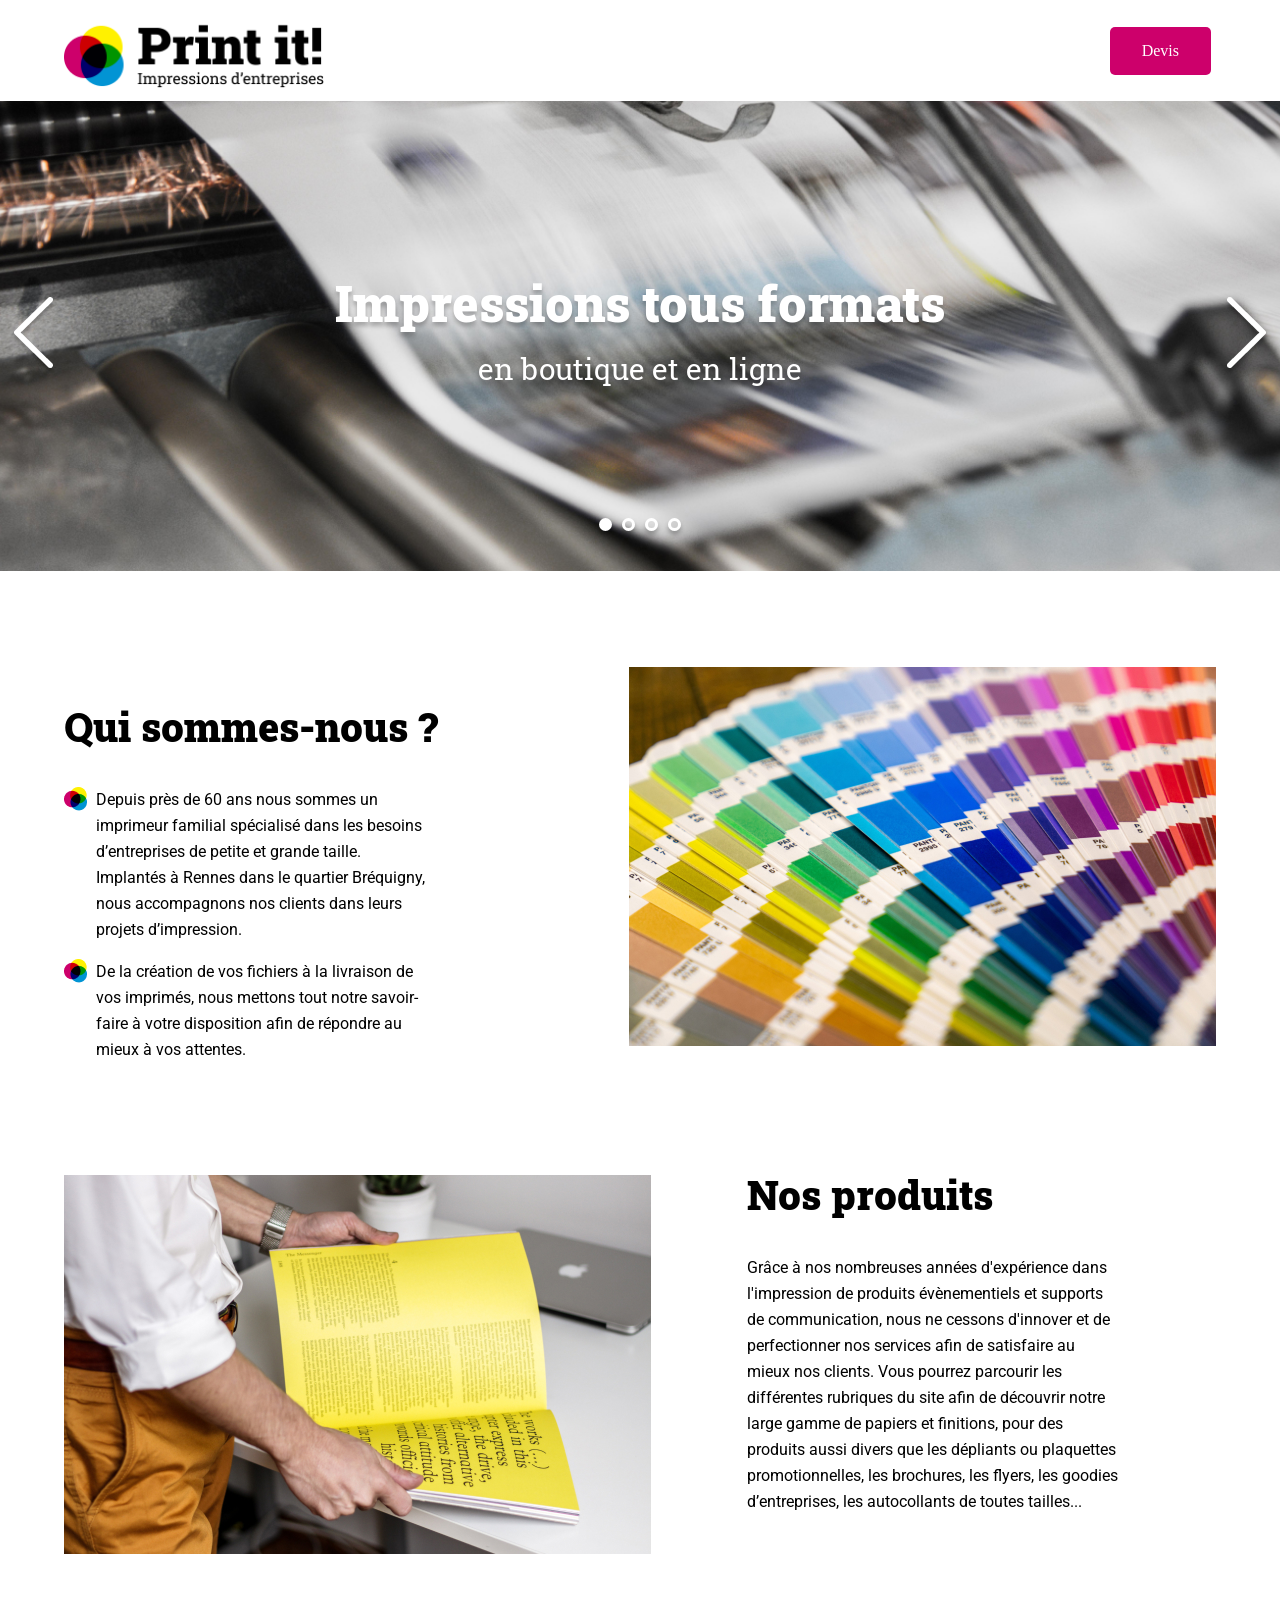
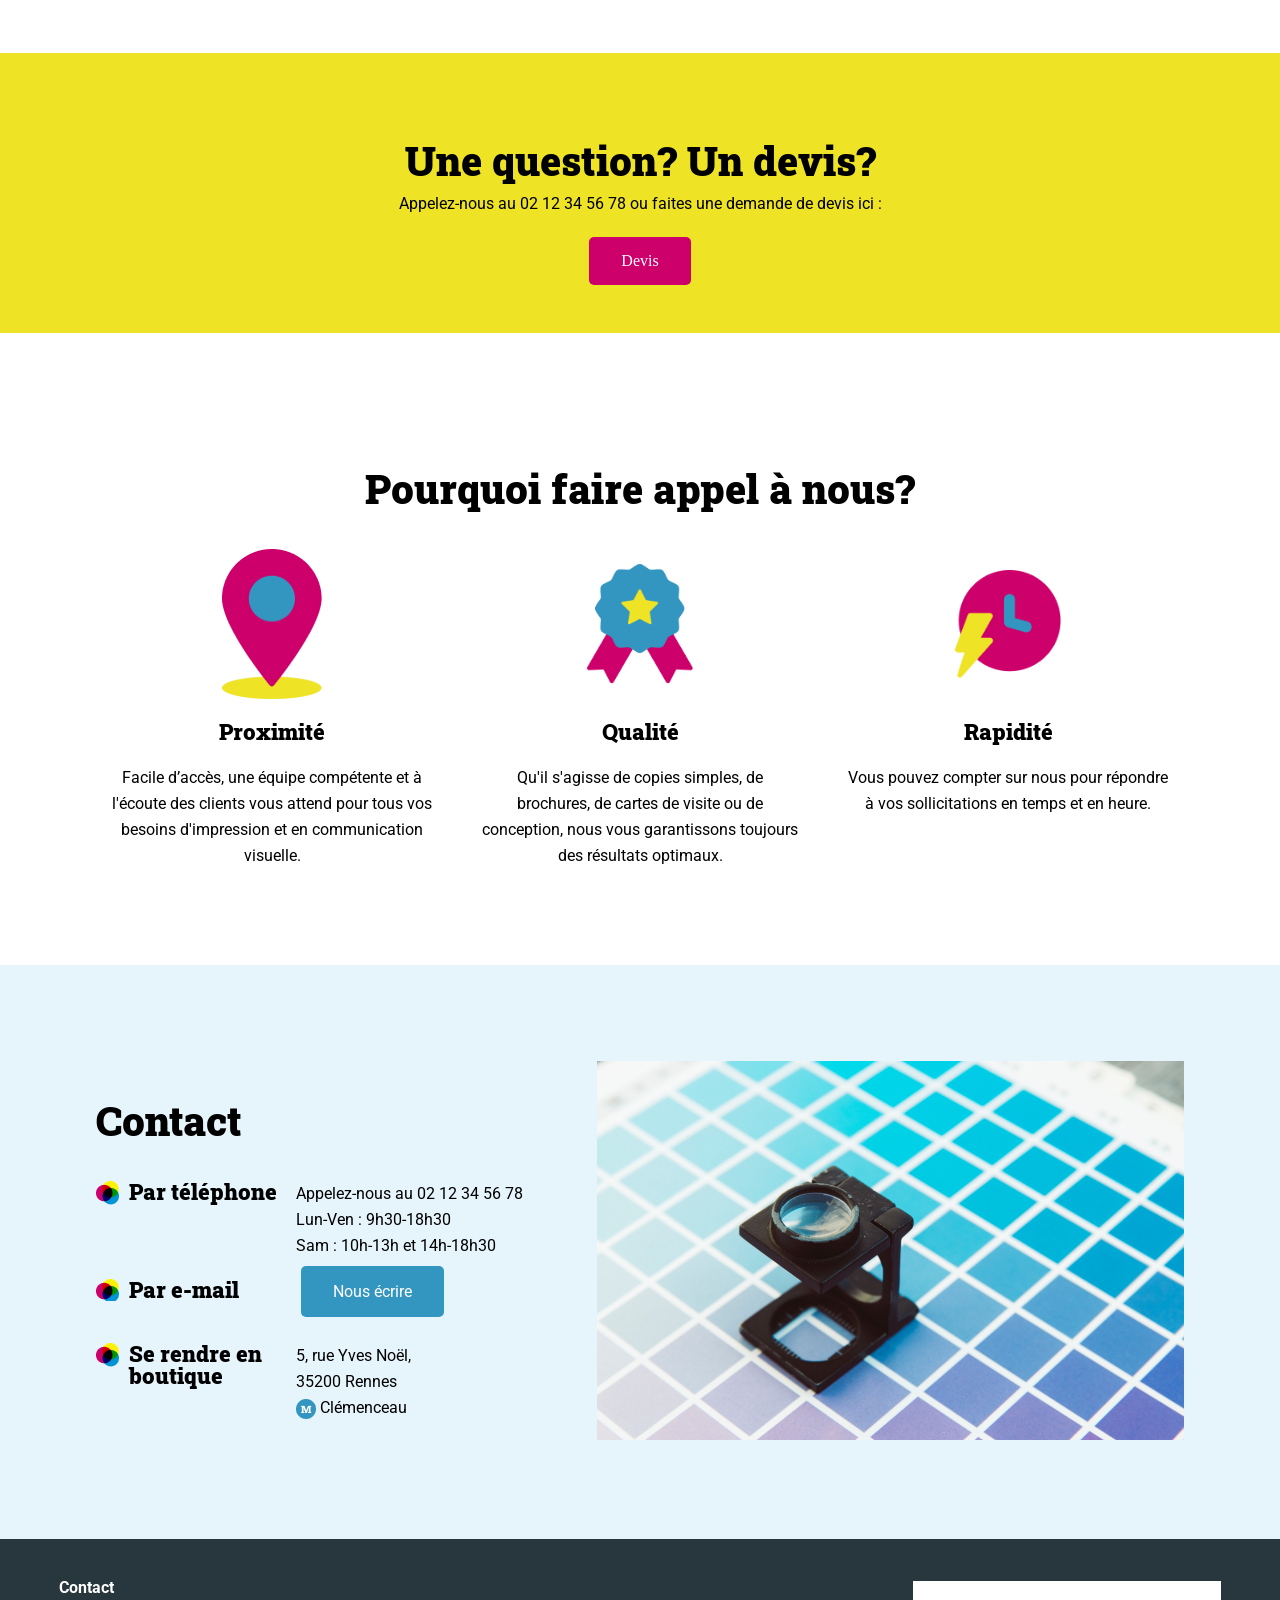
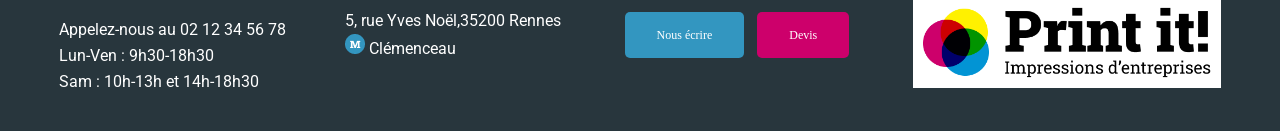
<file: index.html>
<!DOCTYPE html>
<html lang="fr">
<head>
	<meta charset="UTF-8">
	<meta name="viewport" content="width=device-width, initial-scale=1.0">
	<title>Print it ! - Impressions d'entreprise</title>
	<script src="./assets/script.js" defer></script>
	<link rel="stylesheet" href="./assets/style.css">
	<link rel="preconnect" href="https://fonts.googleapis.com">
	<link rel="preconnect" href="https://fonts.gstatic.com" crossorigin>
	<link href="https://fonts.googleapis.com/css2?family=Roboto:wght@400;700&family=Roboto+Slab:wght@400;900&display=swap" rel="stylesheet">
</head>
<body>
<header class="container">
	<h1>
		<img class="logo" src="./assets/images/logo.png" alt="Print it ! Impressions d'entreprises" >
	</h1>
	<a class="btn devis" href="mailto:contact@print-it.tld">Devis</a>
</header>
<main>
	<div id="banner">
		<img class="arrow arrow_left" src="./assets/images/arrow_left.png" alt="Fléche gauche">
		<img class="arrow arrow_right" src="./assets/images/arrow_right.png" alt="Fléche droite">
		<img class="banner-img" src="./assets/images/slideshow/slide1.jpg" alt="Banner Print-it">
		<p>Impressions tous formats <span>en boutique et en ligne</span></p>
		<div class="dots">
		</div>
	</div>
	<section id="about-us" class="container">
		<div>
			<h2>Qui sommes-nous ?</h2>
			<ul>
				<li>Depuis près de 60 ans nous sommes un imprimeur familial spécialisé dans les besoins d’entreprises de petite et grande taille. Implantés à Rennes dans le quartier Bréquigny, nous accompagnons nos clients dans leurs projets d’impression.</li>
				<li>De la création de vos fichiers à la livraison de vos imprimés, nous mettons tout notre savoir-faire à votre disposition afin de répondre au mieux à vos attentes.</li>
			</ul>
		</div>
		<aside>
			<img src="./assets/images/colors.jpg" alt="palette multicolore">
		</aside>
	</section>
	<section id="products" class="container">
		<div>
			<h2>Nos produits</h2>
			<p>Grâce à nos nombreuses années d'expérience dans l'impression de produits évènementiels et supports de communication, nous ne cessons d'innover et de perfectionner nos services afin de satisfaire au mieux nos clients. Vous pourrez parcourir les différentes rubriques du site afin de découvrir notre large gamme de papiers et finitions, pour des produits aussi divers que les dépliants ou plaquettes promotionnelles, les brochures, les flyers, les goodies d’entreprises, les autocollants de toutes tailles... </p>
		</div>
		<aside>
			<img src="./assets/images/yellow-book.jpg" alt="Imprimeur avec un livre jaune dans les mains">
		</aside>

	</section>
	<section id="question" class="bg-yellow">
		<h2>Une question? Un devis?</h2>
		<p>Appelez-nous au 02 12 34 56 78 ou faites une demande de devis ici :</p>
		<a href="mailto:contact@print-it.tld" class="btn devis">Devis</a>
	</section>
	<section id="why-us" class="container">
		<h2>Pourquoi faire appel à nous?</h2>
		<div>
			<article>
				<img src="./assets/images/proximity-icon.png" alt="Icone Proximité">
				<h3>Proximité</h3>
				<p>Facile d’accès, une équipe compétente et à l'écoute des clients vous attend pour tous vos besoins d'impression et en communication visuelle.</p>
			</article>
			<article>
				<img src="./assets/images/quality-icon.png" alt="Icone Qualité">
				<h3>Qualité</h3>
				<p>Qu'il s'agisse de copies simples, de brochures, de cartes de visite ou de conception, nous vous garantissons toujours des résultats optimaux.</p>
			</article>
			<article>
				<img src="./assets/images/speedy-icon.png" alt="Rapidité Qualité">
				<h3>Rapidité</h3>
				<p>Vous pouvez compter sur nous pour répondre à vos sollicitations en temps et en heure.</p>
			</article>
		</div>
	</section>
	<section id="contact" class="bg-lightblue">
		<div class="container">
			<div>
				<h2>Contact</h2>
				<div>
					<h3>Par téléphone</h3>
					<ul>
						<li>Appelez-nous au 02 12 34 56 78</li>
						<li>Lun-Ven : 9h30-18h30</li>
						<li>Sam : 10h-13h et 14h-18h30</li>
					</ul>
				</div>
				<div>
					<h3>Par e-mail</h3>
					<p>
						<a href="mailto:contact@print-it.tld" class="btn">Nous écrire</a>
					</p>
				</div>
				<div>
					<h3>Se rendre en boutique</h3>
					<p>5, rue Yves Noël,<br>
						35200 Rennes<br>
						<img class="inline-icon" src="./assets/images/metro.png" alt="metro"/> Clémenceau</p>
				</div>
			</div>
			<div>
				<img src="./assets/images/magnifying-glass.jpg" alt="Loupe avec palette bleue">
			</div>

		</div>
	</section>
</main>
<footer>
	<div>
		<p class="footer-contact">Contact</p>
		<ul>
			<li>Appelez-nous au 02 12 34 56 78</li>
			<li>Lun-Ven : 9h30-18h30</li>
			<li>Sam : 10h-13h et 14h-18h30</li>
		</ul>
	</div>
	<div>
		<p>5, rue Yves Noël,35200 Rennes<br>
			<img src="./assets/images/metro.png" alt="metro"/> Clémenceau</p>
	</div>
	<div>
		<a href="mailto:contact@print-it.tld" class="btn">Nous écrire</a>
		<a href="mailto:contact@print-it.tld?subject=Demande&nbsp;de&nbsp;devis" class="btn devis">Devis</a>
	</div>
	<div>
		<img class="footer-logo" src="./assets/images/logo.png" alt="Print it ! Impressions d'entreprises" >
	</div>
</footer>
<script src="./assets/script.js"></script>
</body>
</html>
</file>
<file: assets/style.css>
/* variables declaration */
:root {
	--primary-color: #3396C0;
	--secondary-color: #CD006B;
	--third-color: #EEE325;
}

/* Reset CSS */
* {
	-webkit-box-sizing: border-box;
	-moz-box-sizing: border-box;
	box-sizing: border-box;
}
html, body, div, span, applet, object, iframe,
h1, h2, h3, h4, h5, h6, p, blockquote, pre,
a, abbr, acronym, address, big, cite, code,
del, dfn, em, img, ins, kbd, q, s, samp,
small, strike, strong, sub, sup, tt, var,
b, u, i, center,
dl, dt, dd, ol, ul, li,
fieldset, form, label, legend,
table, caption, tbody, tfoot, thead, tr, th, td,
article, aside, canvas, details, embed,
figure, figcaption, footer, header, hgroup,
menu, nav, output, ruby, section, summary,
time, mark, audio, video {
	margin: 0;
	padding: 0;
	border: 0;
	font: inherit;
	font-size: 100%;
	vertical-align: baseline;
}
/* HTML5 display-role reset for older browsers */
article, aside, details, figcaption, figure,
footer, header, hgroup, menu, nav, section {
	display: block;
}
body {
	line-height: 1;
}
ol, ul {
	list-style: none;
}
blockquote, q {
	quotes: none;
}
blockquote:before, blockquote:after,
q:before, q:after {
	content: none;
}
table {
	border-collapse: collapse;
	border-spacing: 0;
}
body {

}
section {
	margin-block: 6em;
}
h2 {
	font-family: 'Roboto Slab', sans-serif;
	font-size: 40px;
	font-weight: 900;
	margin-block: 1em;
}
h3{
	font-family: 'Roboto Slab', sans-serif;
	font-size: 22px;
	font-weight: 900;
	margin-block: 1em;
}

p, li {
	font-family: Roboto, sans-serif;
	font-size: 16px;
	line-height: 26px;
}
.container {
	max-width: 1440px;
	margin-inline:auto;
	padding-inline: 5%;
}
header {
	display: flex;
	justify-content: space-between;
	align-items: center;
}
.logo{
	width: 260px;
	margin-block: 10px;
}

.btn {
	background-color: var(--primary-color) ;
	padding: 16px 32px;
	margin-inline:5px;
	border-radius: 5px;
	color: white;
	text-decoration: none;
}
.devis {
	background-color: var(--secondary-color);
}

#banner {
	display: flex;
	flex-direction: column;
	align-items: center;
	justify-content: center;
	width: 100%;
	min-height: 470px;
	position: relative;
}
.banner-img {
	position: absolute;
	width: 100%;
	height: 100%;
	z-index: -1;
	object-fit: cover;
	object-position: center;
}
/* Code CSS en prévision de l'ajout d'un carousel pour la bannière */
/* Gestion des fleches du carrousel */
#banner .arrow {
	position: absolute;
}
#banner .arrow_left {
	left: 10px;
}
#banner .arrow_right {
	right: 10px;
}


/* Gestion des points du carrousel */
.dots {
	position: absolute;
	bottom: 40px;
	display: flex;
}
.dot {
	margin-inline: 5px;
	width: 13px;
	height: 13px;
	background-color: #ffffff00;
	border: 3px solid #fff;
	border-radius: 100%;
	box-shadow: 0 4px 4px rgba(0, 0, 0, 0.25);;
}
.dot_selected {
	background-color: #fff;
}
/* Fin du code CSS pour le carousel */
#banner p {
	font-family: 'Roboto Slab', sans-serif;
	font-weight: 900;
	font-size: 50px;
	line-height: 66px;
	color: white;
	text-shadow: 0 4px 4px rgba(0, 0, 0, 0.25);
	text-align: center;
}
#banner span {
	display: block;
	font-weight: 400;
	font-size: 30px;
}
#about-us {
	display: flex;
}
#about-us article, #about-us aside {
	flex:1;
}
#about-us li {
	background: url("./images/tricolor-icon.png") no-repeat left top;
	font-size: 16px;
	line-height: 26px;
	padding-left:2em;
	width: 65%;
	margin-bottom: 1em;

}

#products {
	display: flex;
	align-items: flex-start;
	flex-direction: row-reverse;
}
#products div, #products aside {
	flex:1;
}
#products div {
	padding: 0 6em;
}
#products h2 {
	margin-top: 0;
}
.bg-yellow {
	background-color: var(--third-color);
}
#question {
	display: flex;
	flex-direction: column;
	align-items: center;
	padding-block: 3em;
}
#question h2 {
	margin-bottom: 10px;
}
#question p {
	margin-bottom: 20px;
}

#why-us {
	display: flex;
	flex-direction: column;
	text-align: center;
}
#why-us > div{
	display: flex;
	justify-content: space-evenly;
}
#why-us article {
	max-width: 320px;
	display: flex;
	flex-direction: column;
}
#why-us img {
	width: 33%;
	height: 150px;
	text-align: center;
	margin-inline: auto;
	margin-block: 0;
	object-fit: contain;
}

.bg-lightblue{
	background-color: #E6F4FB;
}
#contact {
	margin-bottom: 0;
}
#contact article, #contact div {
	flex:1;
}


#contact .container {
	flex-direction: row;
	display: flex;
	padding: 6em ;
}

#contact .container > div > div {
	display: flex;
	padding-bottom: 20px;
}

#contact h3 {
	margin-top: 0;
	background: url("./images/tricolor-icon.png") no-repeat left top;
	padding-left:1.5em;
	width: 200px;
}
.inline-icon {
	vertical-align: middle;
}
footer {
	background-color: #28363D;
	color: white;
	display: flex;
	padding-block: 3em;
	justify-content: space-evenly;
	font-size: 12px;
	align-items: center;
}
footer div {

	position: relative;
}
.footer-logo {
	background-color: white;
	max-width: 308px;
	padding: 10px;
}
.footer-contact {
	margin-bottom: 1em;
	font-weight: 700;
	font-size: 16px;

}

@media all and (max-width: 1250px) {
	#contact > article {
		flex: 2;
	}
}
</file>
